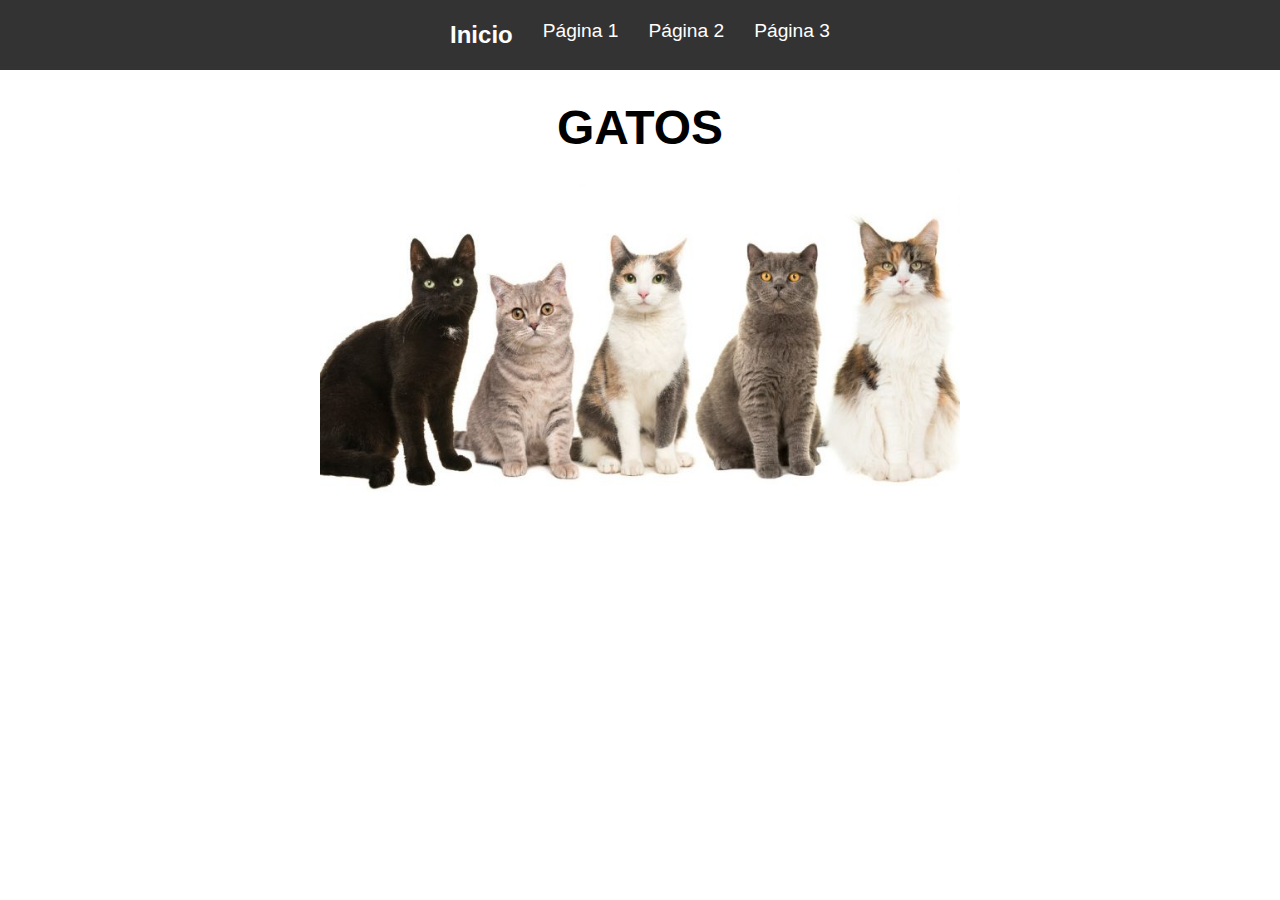
<file: index.html>
<!DOCTYPE html>
<html lang="es">

<head>
    <meta charset="UTF-8">
    <meta name="viewport" content="width=device-width, initial-scale=1.0">
    <title>Inicio</title>
    <link rel="stylesheet" href="ccs.css">
</head>

<body>
    <header>
        <nav>
            <ul>
                <li><a href="index.html" class="active">Inicio</a></li>
                <li><a href="pagina1.html">Página 1</a></li>
                <li><a href="pagina2.html">Página 2</a></li>
                <li><a href="pagina3.html">Página 3</a></li>
            </ul>
        </nav>
    </header>

    <section class="main-content">
        <h1>GATOS</h1>
        <img src="IMAGENES/Imagen 1.jpg">
    </section>
</body>

</html>

<!--Colaborador: Fabiana Rebeca Guzman Cruz - 2042228-->
</file>
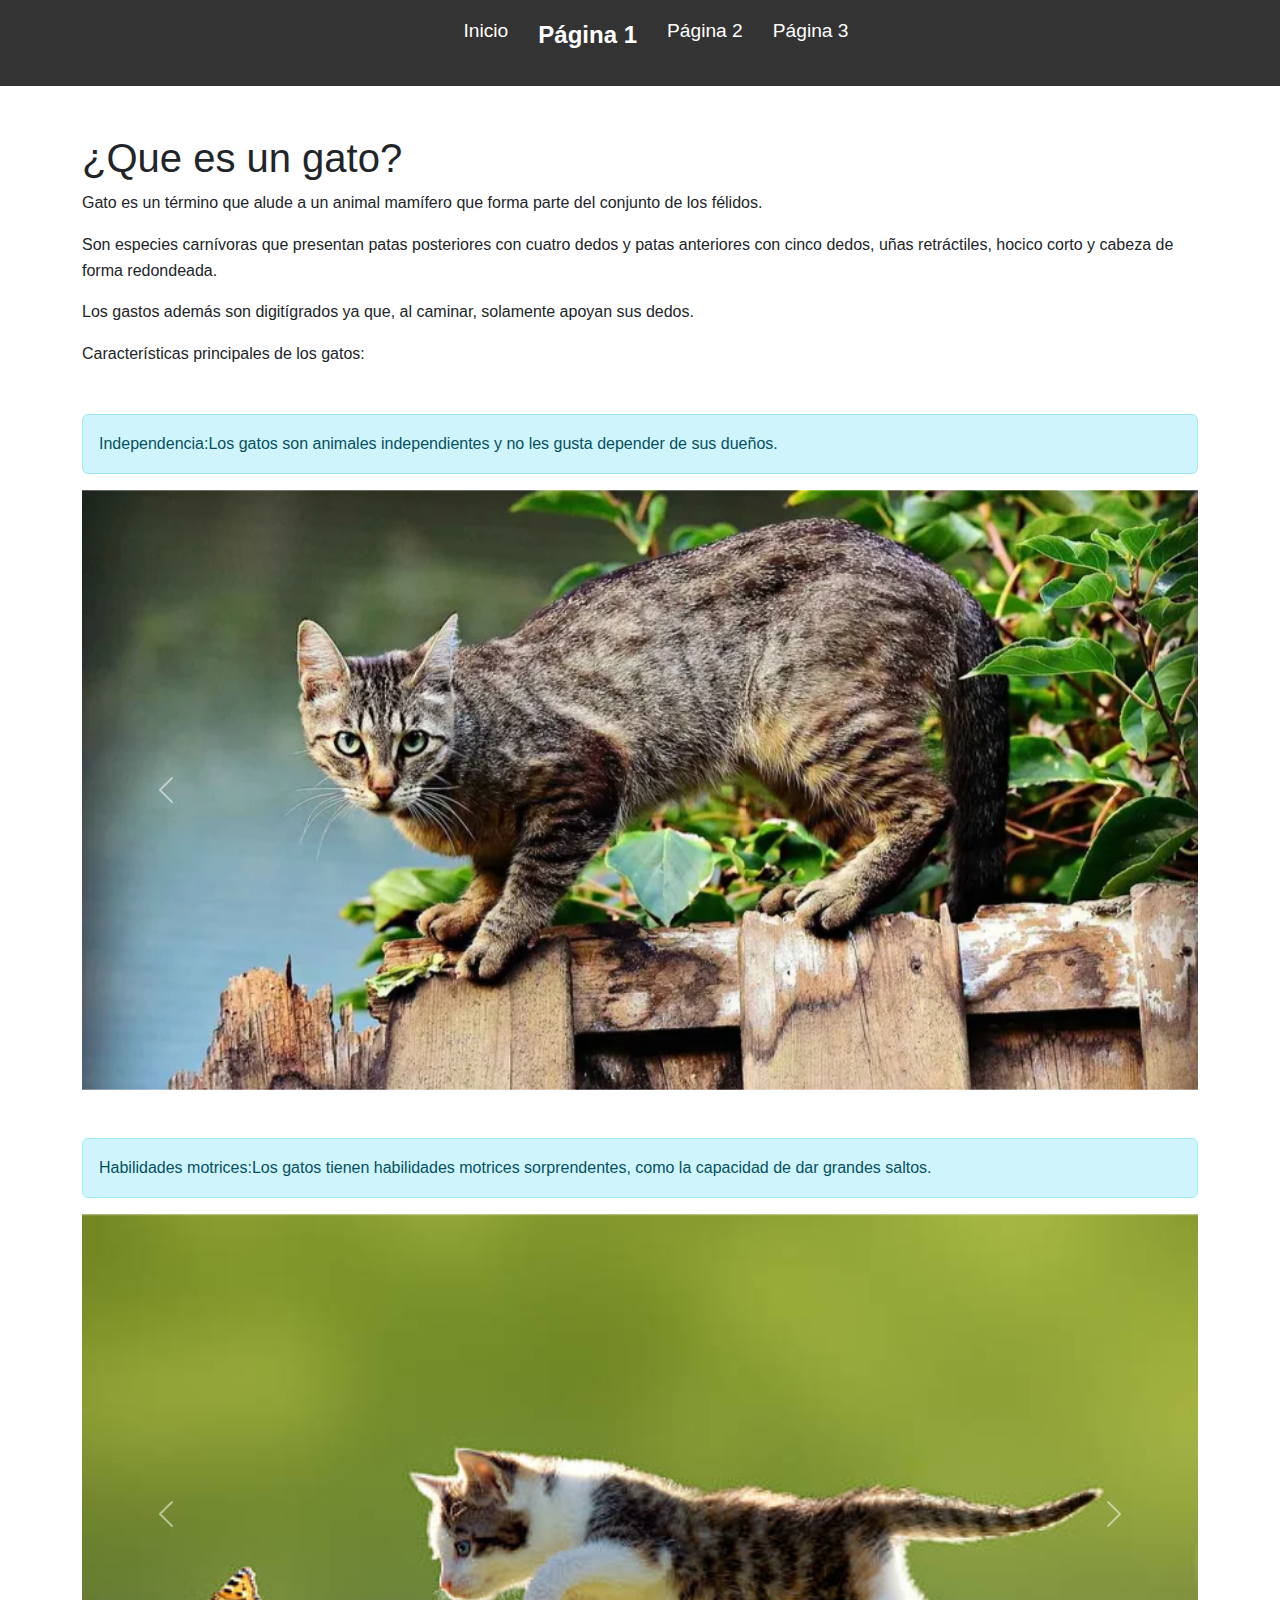
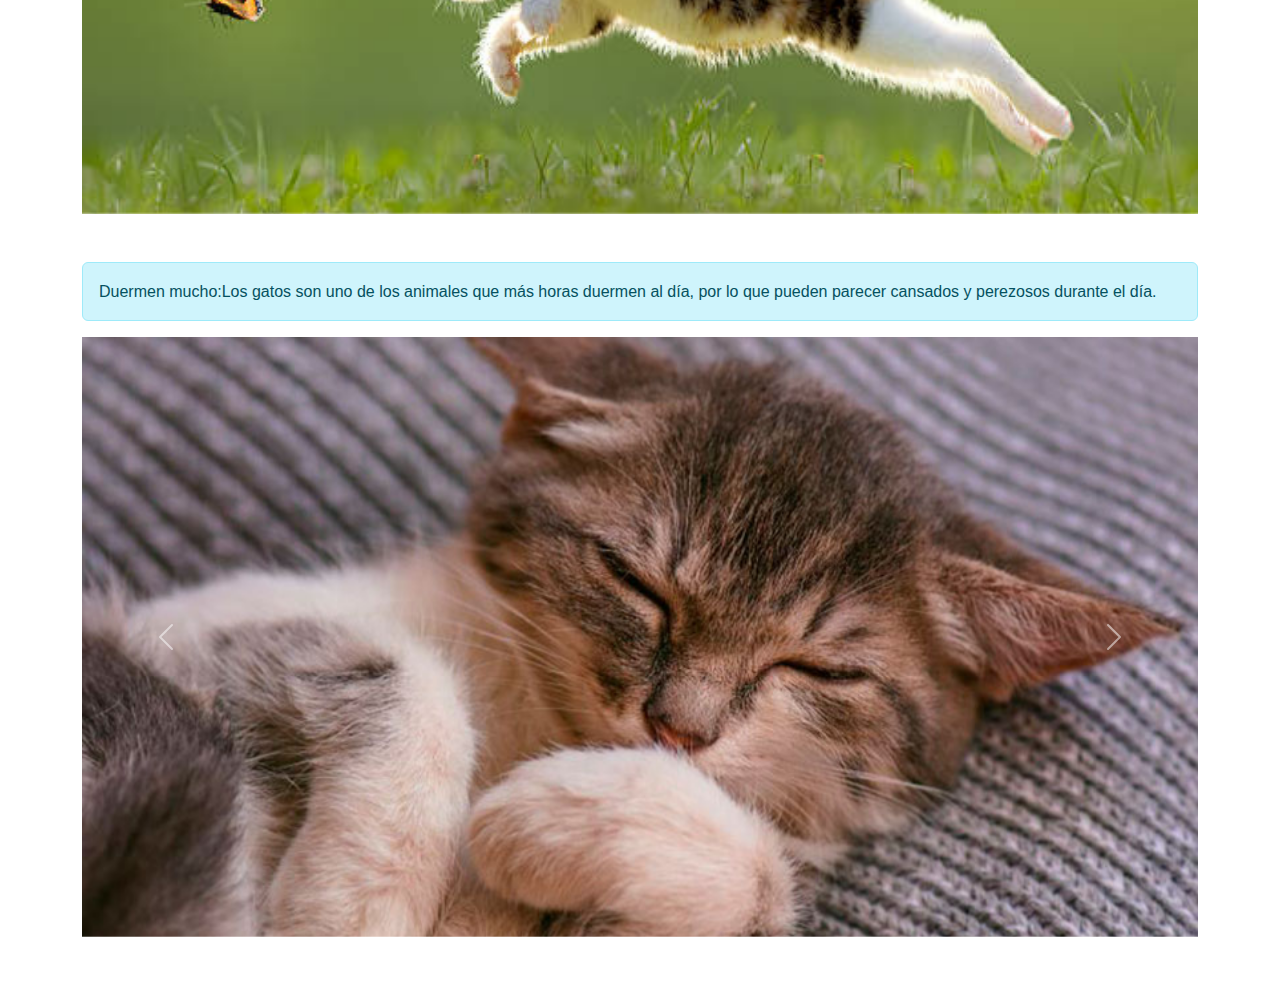
<file: pagina1.html>
<!DOCTYPE html>
<html lang="es">

<head>
    <meta charset="UTF-8">
    <meta name="viewport" content="width=device-width, initial-scale=1.0">
    <title>Página 1</title>
    <link href="https://cdn.jsdelivr.net/npm/bootstrap@5.3.0/dist/css/bootstrap.min.css" rel="stylesheet">
    <link rel="stylesheet" href="ccs.css">
</head>

<body>
    <header>
        <nav>
            <ul>
                <li><a href="index.html">Inicio</a></li>
                <li><a href="pagina1.html" class="active">Página 1</a></li>
                <li><a href="pagina2.html">Página 2</a></li>
                <li><a href="pagina3.html">Página 3</a></li>
            </ul>
        </nav>
    </header>

    <section class="container mt-5">
        <h1>¿Que es un gato?</h1>
        <p>Gato es un término que alude a un animal mamífero que forma parte del conjunto de los félidos.</p>
        <p>Son especies carnívoras que presentan patas posteriores con cuatro dedos y patas anteriores con cinco dedos,
            uñas retráctiles, hocico corto y cabeza de forma redondeada.</p>
        <p>Los gastos además son digitígrados ya que, al caminar, solamente apoyan sus dedos.</p>

        <p>Características principales de los gatos:</p>

        <div class="alert alert-info mt-5" role="alert">
            Independencia:Los gatos son animales independientes y no les gusta depender de sus dueños.
        </div>

        <div id="carouselExample1" class="carousel slide mb-5" data-bs-ride="carousel">
            <div class="carousel-inner">
                <div class="carousel-item active">
                    <img src="IMAGENES/Imagen 2.webp" class="d-block w-100" alt="Imagen 1">
                </div>
                <div class="carousel-item">
                    <img src="IMAGENES/Imagen 3.jpg" class="d-block w-100" alt="Imagen 2">
                </div>
                <div class="carousel-item">
                    <img src="IMAGENES/Imagen 4.jpg" class="d-block w-100" alt="Imagen 3">
                </div>
            </div>
            <button class="carousel-control-prev" type="button" data-bs-target="#carouselExample1" data-bs-slide="prev">
                <span class="carousel-control-prev-icon" aria-hidden="true"></span>
                <span class="visually-hidden">Anterior</span>
            </button>
            <button class="carousel-control-next" type="button" data-bs-target="#carouselExample1" data-bs-slide="next">
                <span class="carousel-control-next-icon" aria-hidden="true"></span>
                <span class="visually-hidden">Siguiente</span>
            </button>
        </div>

        <div class="alert alert-info mt-5" role="alert">
            Habilidades motrices:Los gatos tienen habilidades motrices sorprendentes, como la capacidad de dar grandes
            saltos.
        </div>

        <div id="carouselExample2" class="carousel slide mb-5" data-bs-ride="carousel">
            <div class="carousel-inner">
                <div class="carousel-item active">
                    <img src="IMAGENES/Imagen 5.jpg" class="d-block w-100" alt="Imagen 1">
                </div>
                <div class="carousel-item">
                    <img src="IMAGENES/Imagen 6.jpg" class="d-block w-100" alt="Imagen 2">
                </div>
                <div class="carousel-item">
                    <img src="IMAGENES/Imagen 7.jpg" class="d-block w-100" alt="Imagen 3">
                </div>
            </div>
            <button class="carousel-control-prev" type="button" data-bs-target="#carouselExample2" data-bs-slide="prev">
                <span class="carousel-control-prev-icon" aria-hidden="true"></span>
                <span class="visually-hidden">Anterior</span>
            </button>
            <button class="carousel-control-next" type="button" data-bs-target="#carouselExample2" data-bs-slide="next">
                <span class="carousel-control-next-icon" aria-hidden="true"></span>
                <span class="visually-hidden">Siguiente</span>
            </button>
        </div>

        <div class="alert alert-info mt-5" role="alert">
            Duermen mucho:Los gatos son uno de los animales que más horas duermen al día, por lo que pueden parecer
            cansados y perezosos durante el día. </div>

        <div id="carouselExample3" class="carousel slide mb-5" data-bs-ride="carousel">
            <div class="carousel-inner">
                <div class="carousel-item active">
                    <img src="IMAGENES/Imagen 8.jpg" class="d-block w-100" alt="Imagen 1">
                </div>
                <div class="carousel-item">
                    <img src="IMAGENES/Imagen 9.jpg" class="d-block w-100" alt="Imagen 2">
                </div>
                <div class="carousel-item">
                    <img src="IMAGENES/Imagen 10.png" class="d-block w-100" alt="Imagen 3">
                </div>
            </div>
            <button class="carousel-control-prev" type="button" data-bs-target="#carouselExample3" data-bs-slide="prev">
                <span class="carousel-control-prev-icon" aria-hidden="true"></span>
                <span class="visually-hidden">Anterior</span>
            </button>
            <button class="carousel-control-next" type="button" data-bs-target="#carouselExample3" data-bs-slide="next">
                <span class="carousel-control-next-icon" aria-hidden="true"></span>
                <span class="visually-hidden">Siguiente</span>
            </button>
        </div>


    </section>

    <script src="https://cdn.jsdelivr.net/npm/bootstrap@5.3.0/dist/js/bootstrap.bundle.min.js"></script>
</body>

</html>
</file>
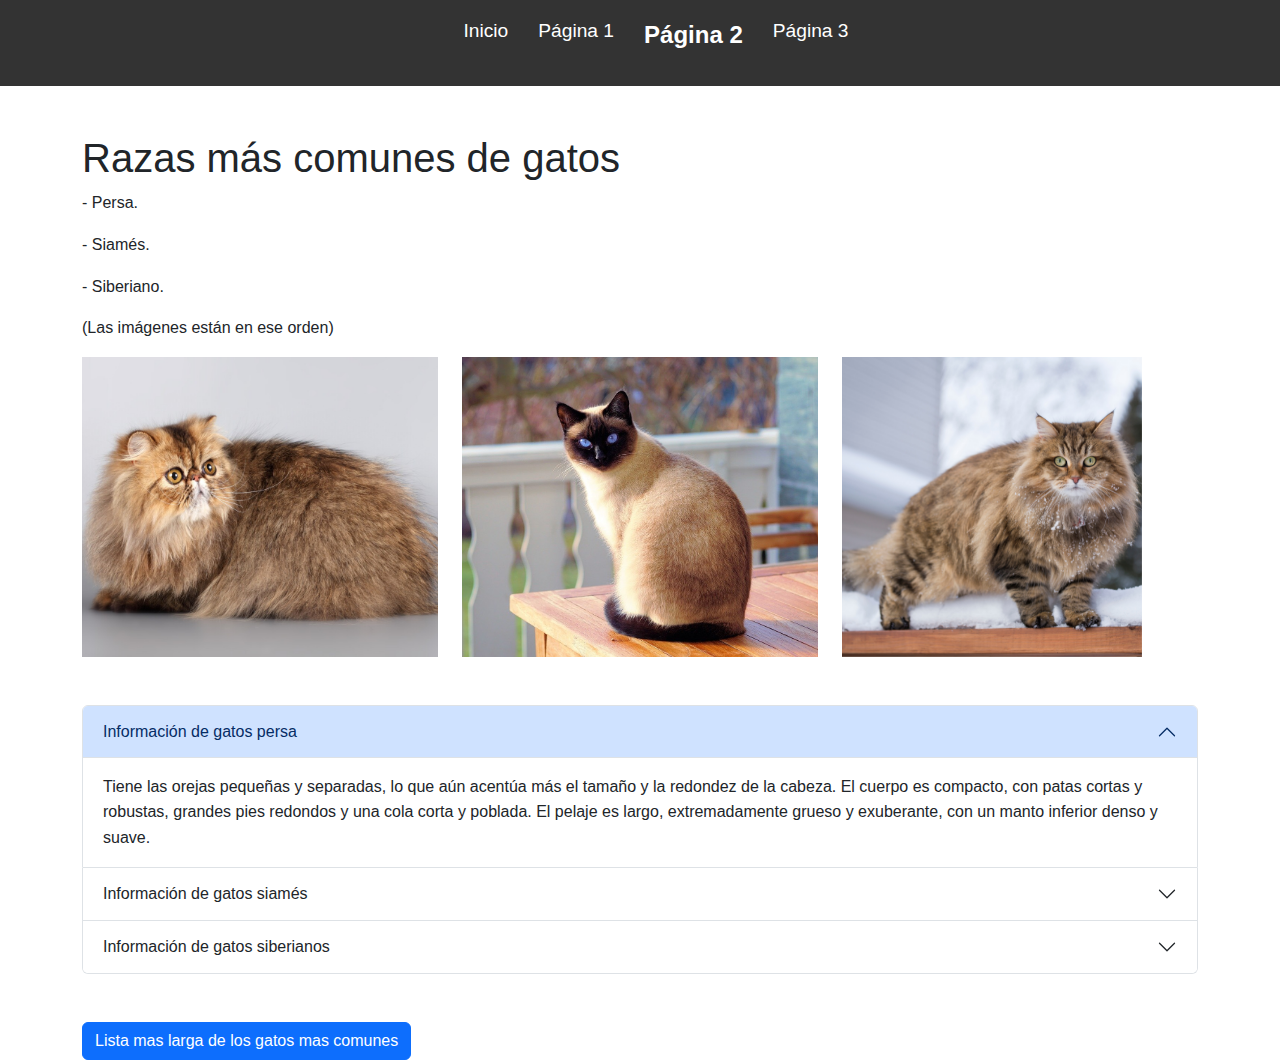
<file: pagina2.html>
<!DOCTYPE html>
<html lang="es">

<head>
    <meta charset="UTF-8">
    <meta name="viewport" content="width=device-width, initial-scale=1.0">
    <title>Página 2</title>
    <link href="https://cdn.jsdelivr.net/npm/bootstrap@5.3.0/dist/css/bootstrap.min.css" rel="stylesheet">
    <link rel="stylesheet" href="ccs.css">
</head>

<body>
    <header>
        <nav>
            <ul>
                <li><a href="index.html">Inicio</a></li>
                <li><a href="pagina1.html">Página 1</a></li>
                <li><a href="pagina2.html" class="active">Página 2</a></li>
                <li><a href="pagina3.html">Página 3</a></li>
            </ul>
        </nav>
    </header>

    <section class="container mt-5">
        <h1>Razas más comunes de gatos</h1>
        <p>- Persa.</p>
        <p>- Siamés.</p>
        <p>- Siberiano.</p>
        <p>(Las imágenes están en ese orden)</p>
        <div class="row">
            <div class="col-md-4">
                <img src="IMAGENES/Imagen 11.jfif" class="img-fluid" alt="Imagen 1">
            </div>
            <div class="col-md-4">
                <img src="IMAGENES/Imagen 12.jpg" class="img-fluid" alt="Imagen 2">
            </div>
            <div class="col-md-4">
                <img src="IMAGENES/Imagen 13.webp" class="img-fluid" alt="Imagen 3">
            </div>
        </div>

        <div class="accordion mt-5" id="accordionExample">
            <div class="accordion-item">
                <h2 class="accordion-header" id="headingOne">
                    <button class="accordion-button" type="button" data-bs-toggle="collapse"
                        data-bs-target="#collapseOne" aria-expanded="true" aria-controls="collapseOne">
                        Información de gatos persa
                    </button>
                </h2>
                <div id="collapseOne" class="accordion-collapse collapse show" aria-labelledby="headingOne"
                    data-bs-parent="#accordionExample">
                    <div class="accordion-body">
                        Tiene las orejas pequeñas y separadas, lo que aún acentúa más el tamaño y la redondez de la
                        cabeza. El cuerpo es compacto, con patas cortas y robustas, grandes pies redondos y una cola
                        corta y poblada. El pelaje es largo, extremadamente grueso y exuberante, con un manto inferior
                        denso y suave.
                    </div>
                </div>
            </div>
            <div class="accordion-item">
                <h2 class="accordion-header" id="headingTwo">
                    <button class="accordion-button collapsed" type="button" data-bs-toggle="collapse"
                        data-bs-target="#collapseTwo" aria-expanded="false" aria-controls="collapseTwo">
                        Información de gatos siamés
                    </button>
                </h2>
                <div id="collapseTwo" class="accordion-collapse collapse" aria-labelledby="headingTwo"
                    data-bs-parent="#accordionExample">
                    <div class="accordion-body">
                        El siamés tiene una complexión alargada y atlética, que sustentan unas patas esbeltas con pies
                        pulcros y ovalados. Sus orejas son grandes y puntiagudas, lo que le confiere una expresión
                        inteligente, que sigue las líneas de su cabeza triangular. Los ojos tienen forma almendrada y se
                        inclinan hacia la nariz, y su cola es larga, estrecha y recta. El manto del siamés es corto y
                        fino, ceñido al cuerpo, y se presenta en colores pálidos, con sombras más oscuras en las partes
                        distales, es decir, la cara, las orejas, las patas y la cola.
                    </div>
                </div>
            </div>
            <div class="accordion-item">
                <h2 class="accordion-header" id="headingThree">
                    <button class="accordion-button collapsed" type="button" data-bs-toggle="collapse"
                        data-bs-target="#collapseThree" aria-expanded="false" aria-controls="collapseTwo">
                        Información de gatos siberianos
                    </button>
                </h2>
                <div id="collapseThree" class="accordion-collapse collapse" aria-labelledby="headingThree"
                    data-bs-parent="#accordionExample">
                    <div class="accordion-body">
                        Tiene un pelaje largo, denso e hidrófugo, perfectamente adaptado al clima frío. A este felino le
                        encanta trepar árboles y salpicar agua, es una criatura juguetona. Es una raza antigua y oriunda
                        de Rusia, pero no fue reconocida internacionalmente hasta los años noventa.
                    </div>
                </div>
            </div>
        </div>

        <button type="button" class="btn btn-primary mt-5" data-bs-toggle="modal" data-bs-target="#infoModal">
            Lista mas larga de los gatos mas comunes
        </button>

    </section>

    <div class="modal fade" id="infoModal" tabindex="-1" aria-labelledby="exampleModalLabel" aria-hidden="true">
        <div class="modal-dialog">
            <div class="modal-content">
                <div class="modal-header">
                    <h5 class="modal-title" id="exampleModalLabel">Lista mas larga de los gatos mas comunes</h5>
                    <button type="button" class="btn-close" data-bs-dismiss="modal" aria-label="Close"></button>
                </div>
                <div class="modal-body">
                    <ul class="list-group">
                        <li class="list-group-item">1. Gato Persa</li>
                        <li class="list-group-item">2. Gato Siamés</li>
                        <li class="list-group-item">3. Gato Sibariano</li>
                        <li class="list-group-item">4. Gato Bengalí</li>
                        <li class="list-group-item">5. Gato Esfinge (Sphynx)</li>
                        <li class="list-group-item">6. Gato Ragdoll</li>
                        <li class="list-group-item">7. Gato Birmano</li>
                        <li class="list-group-item">8. Gato Maine Coon</li>
                        <li class="list-group-item">9. Gato Azul Ruso</li>
                        <li class="list-group-item">10. Gato Scottish Fold</li>
                    </ul>
                </div>
                <div class="modal-footer">
                    <button type="button" class="btn btn-secondary" data-bs-dismiss="modal">Cerrar</button>
                </div>
            </div>
        </div>
    </div>

    <script src="https://cdn.jsdelivr.net/npm/bootstrap@5.3.0/dist/js/bootstrap.bundle.min.js"></script>
</body>

</html>
</file>
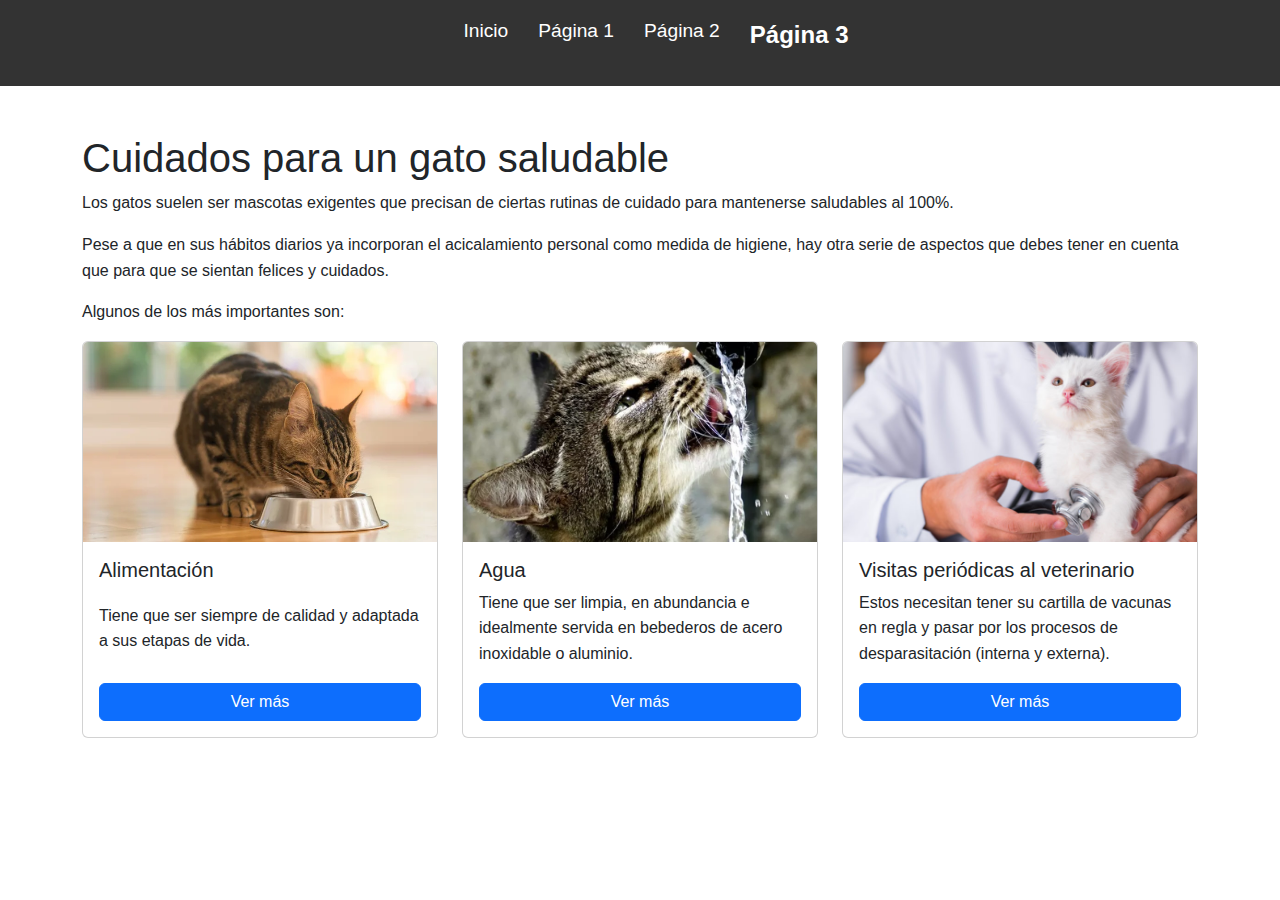
<file: pagina3.html>
<!DOCTYPE html>
<html lang="es">

<head>
    <meta charset="UTF-8">
    <meta name="viewport" content="width=device-width, initial-scale=1.0">
    <title>Página 3</title>
    <link href="https://cdn.jsdelivr.net/npm/bootstrap@5.3.0/dist/css/bootstrap.min.css" rel="stylesheet">
    <link rel="stylesheet" href="ccs.css">
</head>

<body>
    <header>
        <nav>
            <ul>
                <li><a href="index.html">Inicio</a></li>
                <li><a href="pagina1.html">Página 1</a></li>
                <li><a href="pagina2.html">Página 2</a></li>
                <li><a href="pagina3.html" class="active">Página 3</a></li>
            </ul>
        </nav>
    </header>

    <section class="container mt-5">
        <h1>Cuidados para un gato saludable</h1>
        <p>Los gatos suelen ser mascotas exigentes que precisan de ciertas rutinas de cuidado para mantenerse saludables
            al 100%.</p>
        <p>Pese a que en sus hábitos diarios ya incorporan el acicalamiento personal como medida de higiene, hay otra
            serie de aspectos que debes tener en cuenta que para que se sientan felices y cuidados.</p>
        <p>Algunos de los más importantes son:</p>

        <div class="row">
            <div class="col-md-4">
                <div class="card">
                    <img src="IMAGENES/Imagen 14.jpg" class="card-img-top" alt="Imagen 1">
                    <div class="card-body">
                        <h5 class="card-title">Alimentación</h5>
                        <p class="card-text">Tiene que ser siempre de calidad y adaptada a sus etapas de vida.</p>
                        <button class="btn btn-primary" type="button" data-bs-toggle="popover"
                            data-bs-content="<a href='https://listado.mercadolibre.com.mx/alimento-para-gatos' target='_blank'>Alimento para gatos</a>">
                            Ver más
                        </button>
                    </div>
                </div>
            </div>

            <div class="col-md-4">
                <div class="card">
                    <img src="IMAGENES/Imagen 15.webp" class="card-img-top" alt="Imagen 2">
                    <div class="card-body">
                        <h5 class="card-title">Agua</h5>
                        <p class="card-text">Tiene que ser limpia, en abundancia e idealmente servida en bebederos de
                            acero inoxidable o aluminio.</p>
                        <button class="btn btn-primary" type="button" data-bs-toggle="popover"
                            data-bs-content="<a href='https://www.amazon.com.mx/gp/bestsellers/pet-supplies/12478706011' target='_blank'>Platos para gato</a>">
                            Ver más
                        </button>
                    </div>
                </div>
            </div>

            <div class="col-md-4">
                <div class="card">
                    <img src="IMAGENES/Imagen 16.jpg" class="card-img-top" alt="Imagen 3">
                    <div class="card-body">
                        <h5 class="card-title">Visitas periódicas al veterinario</h5>
                        <p class="card-text">Estos necesitan tener su cartilla de vacunas en regla y pasar por los
                            procesos de desparasitación (interna y externa).</p>
                        <button class="btn btn-primary" type="button" data-bs-toggle="popover"
                            data-bs-content="<a href='https://veterinariocerca.com.mx/monterrey/' target='_blank'>Mejores veterinarias</a>">
                            Ver más
                        </button>
                    </div>
                </div>
            </div>
        </div>
    </section>

    <script src="https://cdn.jsdelivr.net/npm/bootstrap@5.3.0/dist/js/bootstrap.bundle.min.js"></script>
    <script src="script.js"></script>
</body>

</html>
</file>
<file: ccs.css>
* {
    margin: 0;
    padding: 0;
    box-sizing: border-box;
}

body {
    font-family: Arial, sans-serif;
    line-height: 1.6;
}

header {
    background-color: #333;
    padding: 1em 0;
}

nav ul {
    list-style: none;
    display: flex;
    justify-content: center;
}

nav ul li {
    margin: 0 15px;
}

nav ul li a {
    color: white;
    text-decoration: none;
    font-size: 1.2em;
}

nav ul li a:hover {
    text-decoration: underline;
}

.main-content {
    text-align: center;
    margin: 20px auto;
}

.main-content img {
    max-width: 100%;
    height: auto;
}

.main-content h1 {
    font-size: 3em;
    margin-top: 20px;
}

img {
    width: 50%;
    height: auto;
}

.carousel img {
    width: auto;
    height: 600px;
    object-fit: cover;
}

.img-fluid {
    width: auto;
    height: 300px;
    object-fit: cover;
}

.card-img-top {
    width: auto;
    height: 200px;
    object-fit: cover;
}

.active {
    font-weight: bold;
    font-size: 24px;
}

.card {
    height: 100%;
}

.card-body {
    display: flex;
    flex-direction: column;
    justify-content: space-between;
}
</file>
